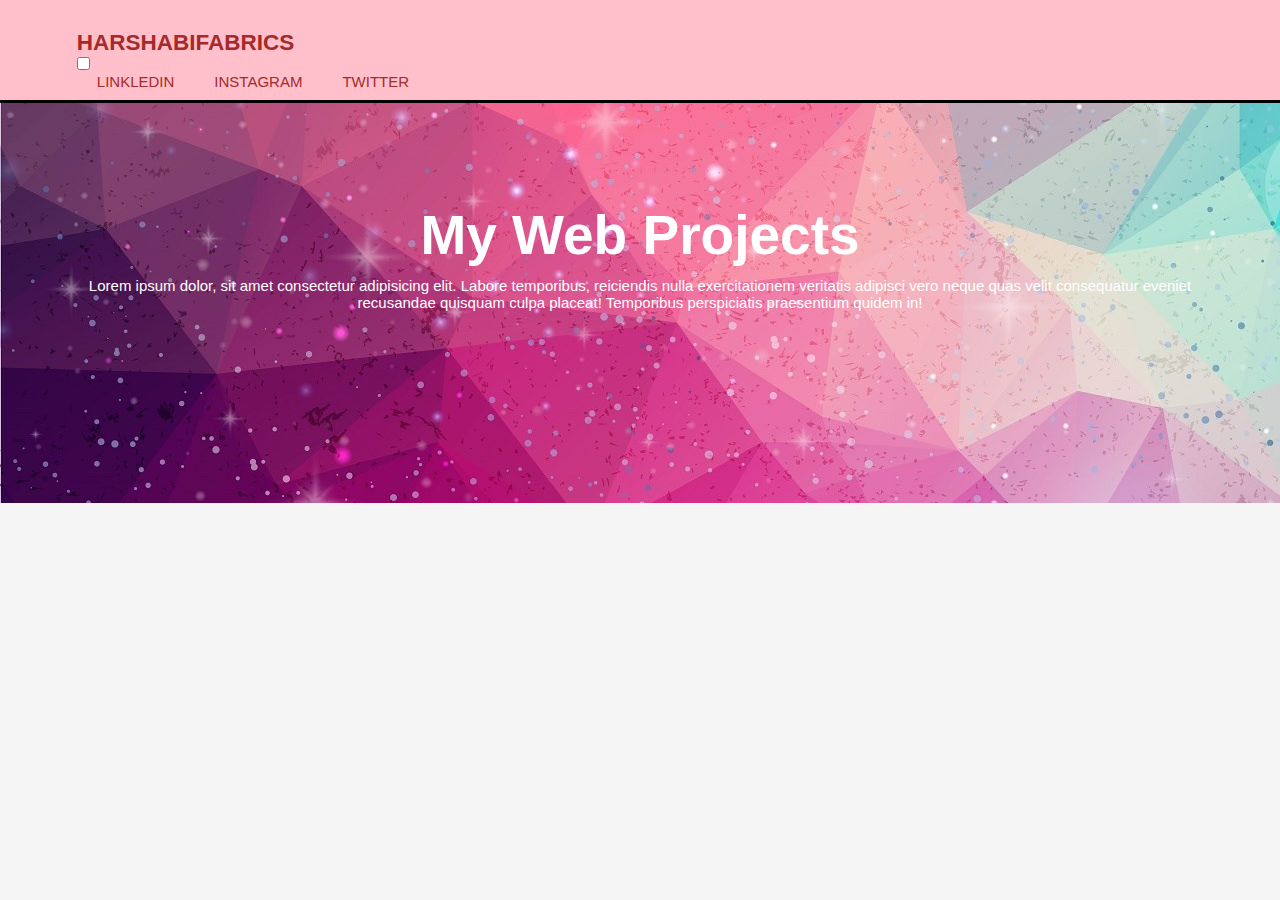
<file: index.html>
<!DOCTYPE html>
<html lang="en">
<head>
    <meta charset="UTF-8">
    <meta name="viewport" content="width=device-width, initial-scale=1.0">
    <meta http-equiv="X-UA-Compatible" content="web project for my website skills">
    <title>Web Project</title>
    <link rel="stylesheet" href="style.css">
</head>
<body>
    <header>
        <div class="container"> 
            <div id="brand">
        
                <h2 class="logo">HARSHABIFABRICS</h2>
                <input type="checkbox">
                
            
            </div>
            <div class="nav">
                <ul>
                    <li>linkledin </li>
                    <li>instagram</li>
                    <li>twitter</li>
                    
                </ul>
            </div>
        </div>
    </header> 
    
    <section id="showcase">
            <div class="container">
                <h1>My Web Projects</h1>
                <p>Lorem ipsum dolor, sit amet consectetur adipisicing elit. Labore temporibus, reiciendis nulla exercitationem veritatis adipisci vero neque quas velit consequatur eveniet recusandae quisquam culpa placeat! Temporibus perspiciatis praesentium quidem in!</p>
            </div>
    </section> 
</body>
</html>
</file>
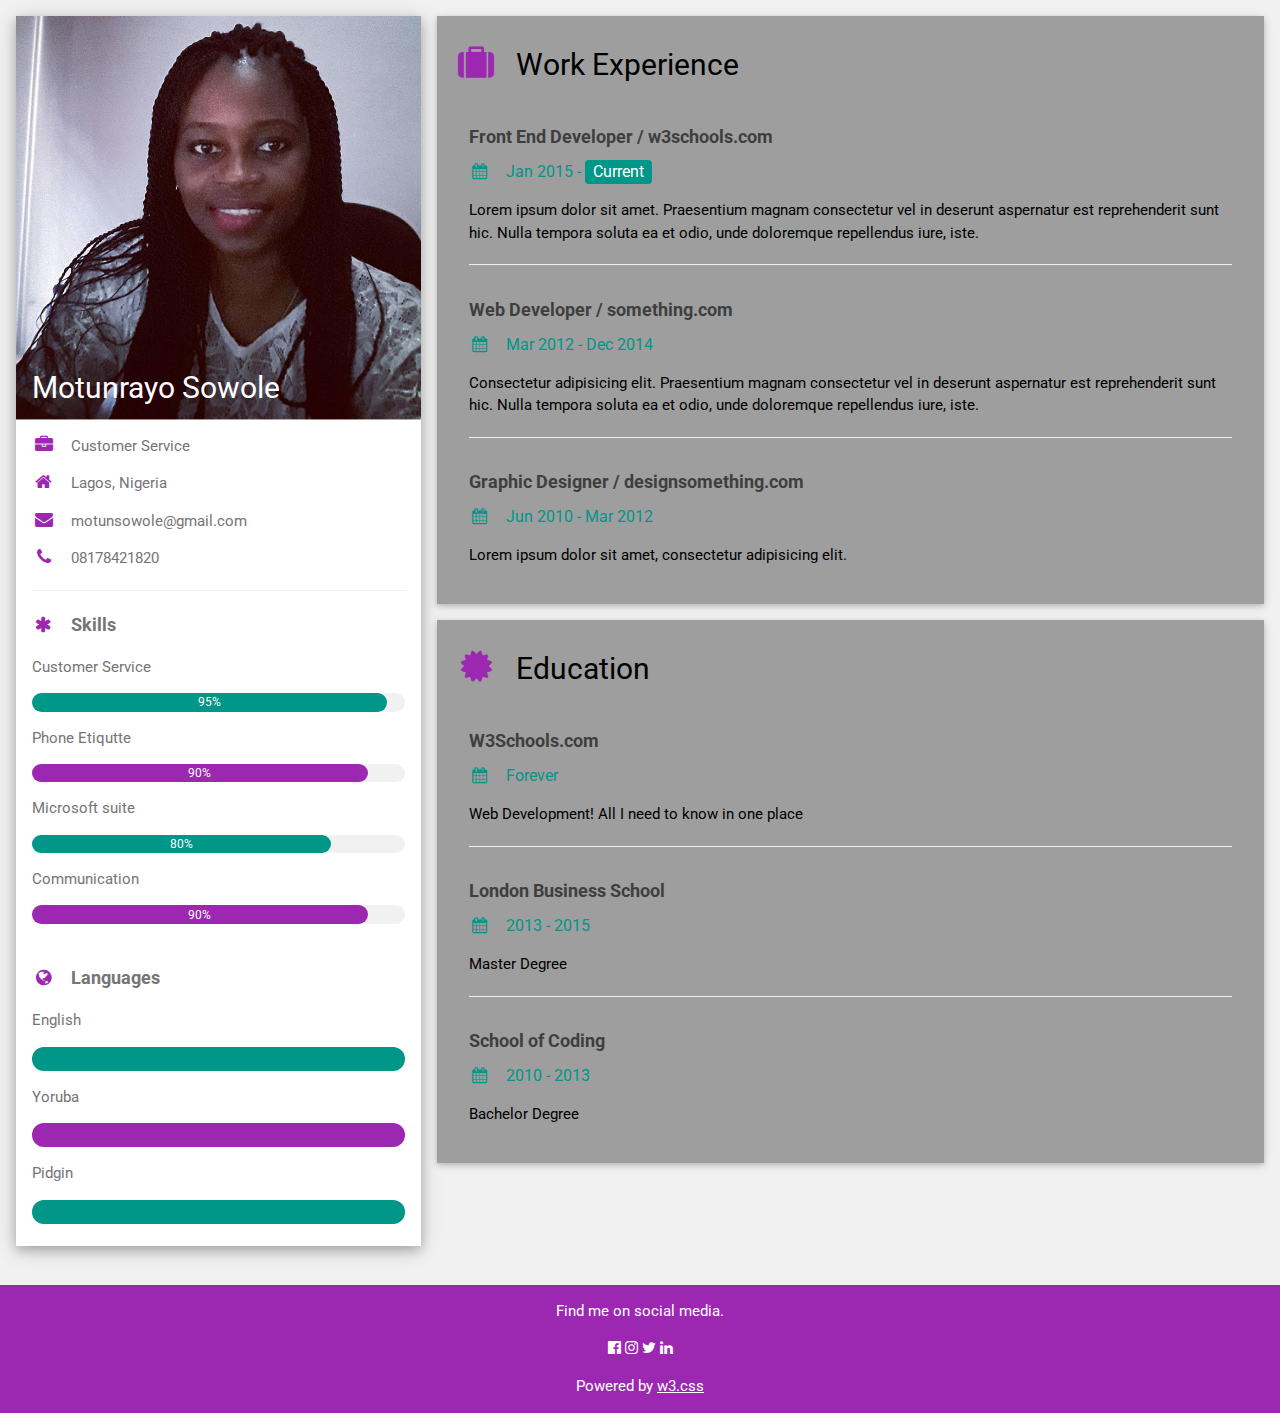
<file: cv.html>
<!DOCTYPE html>
<html>
<title>Motunrayo Sowole CV</title>
<meta charset="UTF-8">
<meta name="viewport" content="width=device-width, initial-scale=1">
<link rel="stylesheet" href="https://www.w3schools.com/w3css/4/w3.css">
<link rel='stylesheet' href='https://fonts.googleapis.com/css?family=Roboto'>
<link rel="stylesheet" href="https://cdnjs.cloudflare.com/ajax/libs/font-awesome/4.7.0/css/font-awesome.min.css">
<style>
html,body,h1,h2,h3,h4,h5,h6 {font-family: "Roboto", sans-serif}
</style>
<body class="w3-light-grey">

<!-- Page Container -->
<div class="w3-content w3-margin-top" style="max-width:1400px;">

  <!-- The Grid -->
  <div class="w3-row-padding">
  
    <!-- Left Column -->
    <div class="w3-third">
    
      <div class="w3-white w3-text-grey w3-card-4">
        <div class="w3-display-container">
          <img src="motun.jpg" style="width:100%" alt="Motunsowle's picture">
          <div class="w3-display-bottomleft w3-container w3-text-white">
            <h2>Motunrayo Sowole</h2>
          </div>
        </div>
        <div class="w3-container">
          <p><i class="fa fa-briefcase fa-fw w3-margin-right w3-large w3-text-purple"></i>Customer Service</p>
          <p><i class="fa fa-home fa-fw w3-margin-right w3-large w3-text-purple"></i>Lagos, Nigeria</p>
          <p><i class="fa fa-envelope fa-fw w3-margin-right w3-large w3-text-purple"></i>motunsowole@gmail.com</p>
          <p><i class="fa fa-phone fa-fw w3-margin-right w3-large w3-text-purple"></i>08178421820</p>
          <hr>

          <p class="w3-large"><b><i class="fa fa-asterisk fa-fw w3-margin-right w3-text-purple"></i>Skills</b></p>
          <p>Customer Service</p>
          <div class="w3-light-grey w3-round-xlarge w3-small">
            <div class="w3-container w3-center w3-round-xlarge w3-teal" style="width:95%">95%</div>
          </div>
          <p>Phone Etiqutte</p>
          <div class="w3-light-grey w3-round-xlarge w3-small">
            <div class="w3-container w3-center w3-round-xlarge w3-purple" style="width:90%">
              <div class="w3-center w3-text-white">90%</div>
            </div>
          </div>
          <p>Microsoft suite</p>
          <div class="w3-light-grey w3-round-xlarge w3-small">
            <div class="w3-container w3-center w3-round-xlarge w3-teal" style="width:80%">80%</div>
          </div>
          <p>Communication</p>
          <div class="w3-light-grey w3-round-xlarge w3-small">
            <div class="w3-container w3-center w3-round-xlarge w3-purple" style="width:90%">90%</div>
          </div>
          <br>

          <p class="w3-large w3-text-theme"><b><i class="fa fa-globe fa-fw w3-margin-right w3-text-purple"></i>Languages</b></p>
          <p>English</p>
          <div class="w3-light-grey w3-round-xlarge">
            <div class="w3-round-xlarge w3-teal" style="height:24px;width:100%"></div>
          </div>
          <p>Yoruba</p>
          <div class="w3-light-grey w3-round-xlarge">
            <div class="w3-round-xlarge w3-purple" style="height:24px;width:100%"></div>
          </div>
          <p>Pidgin</p>
          <div class="w3-light-grey w3-round-xlarge">
            <div class="w3-round-xlarge w3-teal" style="height:24px;width:100%"></div>
          </div>
          <br>
        </div>
      </div><br>

    <!-- End Left Column -->
    </div>

    <!-- Right Column -->
    <div class="w3-twothird">
    
      <div class="w3-container w3-card w3-grey w3-margin-bottom">
        <h2 class="w3-text-black w3-padding-16"><i class="fa fa-suitcase fa-fw w3-margin-right w3-xxlarge w3-text-purple"></i>Work Experience</h2>
        <div class="w3-container">
          <h5 class="w3-opacity"><b>Front End Developer / w3schools.com</b></h5>
          <h6 class="w3-text-teal"><i class="fa fa-calendar fa-fw w3-margin-right"></i>Jan 2015 - <span class="w3-tag w3-teal w3-round">Current</span></h6>
          <p>Lorem ipsum dolor sit amet. Praesentium magnam consectetur vel in deserunt aspernatur est reprehenderit sunt hic. Nulla tempora soluta ea et odio, unde doloremque repellendus iure, iste.</p>
          <hr>
        </div>
        <div class="w3-container">
          <h5 class="w3-opacity"><b>Web Developer / something.com</b></h5>
          <h6 class="w3-text-teal"><i class="fa fa-calendar fa-fw w3-margin-right"></i>Mar 2012 - Dec 2014</h6>
          <p>Consectetur adipisicing elit. Praesentium magnam consectetur vel in deserunt aspernatur est reprehenderit sunt hic. Nulla tempora soluta ea et odio, unde doloremque repellendus iure, iste.</p>
          <hr>
        </div>
        <div class="w3-container">
          <h5 class="w3-opacity"><b>Graphic Designer / designsomething.com</b></h5>
          <h6 class="w3-text-teal"><i class="fa fa-calendar fa-fw w3-margin-right"></i>Jun 2010 - Mar 2012</h6>
          <p>Lorem ipsum dolor sit amet, consectetur adipisicing elit. </p><br>
        </div>
      </div>

      <div class="w3-container w3-card w3-grey">
        <h2 class="w3-text-black w3-padding-16"><i class="fa fa-certificate fa-fw w3-margin-right w3-xxlarge w3-text-purple"></i>Education</h2>
        <div class="w3-container">
          <h5 class="w3-opacity"><b>W3Schools.com</b></h5>
          <h6 class="w3-text-teal"><i class="fa fa-calendar fa-fw w3-margin-right"></i>Forever</h6>
          <p>Web Development! All I need to know in one place</p>
          <hr>
        </div>
        <div class="w3-container">
          <h5 class="w3-opacity"><b>London Business School</b></h5>
          <h6 class="w3-text-teal"><i class="fa fa-calendar fa-fw w3-margin-right"></i>2013 - 2015</h6>
          <p>Master Degree</p>
          <hr>
        </div>
        <div class="w3-container">
          <h5 class="w3-opacity"><b>School of Coding</b></h5>
          <h6 class="w3-text-teal"><i class="fa fa-calendar fa-fw w3-margin-right"></i>2010 - 2013</h6>
          <p>Bachelor Degree</p><br>
        </div>
      </div>

    <!-- End Right Column -->
    </div>
    
  <!-- End Grid -->
  </div>
  
  <!-- End Page Container -->
</div>

<footer class="w3-container w3-purple w3-center w3-margin-top">
  <p>Find me on social media.</p>
  <i class="fa fa-facebook-official w3-hover-opacity"></i>
  <i class="fa fa-instagram w3-hover-opacity"></i>
  <i class="fa fa-twitter w3-hover-opacity"></i>
  <i class="fa fa-linkedin w3-hover-opacity"></i>
  <p>Powered by <a href="https://www.w3schools.com/w3css/default.asp" target="_blank">w3.css</a></p>
</footer>

</body> 
</html>
</file>
<file: style.css>
*{ 
     margin: 0px;
    padding: 0px;
}

body{
    font: 15px sans-serif,Arial;
    margin: 0;
    padding:0;
    background-color: whitesmoke;
}

.container{
    width: 88%;
    margin: auto;
    overflow: hidden;
}

header{
    background-color: pink;
    color: brown;
    padding-top: 30px;
    min-height: 70px;
    border-bottom: black 3px solid;
}

header li{
    float: left;
    display: inline-block;    
    padding: 0 20px 0 20px;
    margin: right 100px;
    text-transform: uppercase

  
}

header li:hover{
    background:white;
    font-weight: bold;
}



header.nav{
    float: right;
    margin:10px;
}

#showcase {
    min-height: 400px;
    background: url("triangle.jpg") no-repeat 0 -400px;
    text-align: center;
    color: white;
}

#showcase h1{
    margin-top: 100px;
    font-size: 55px;
    margin-bottom: 10px;
}
</file>
